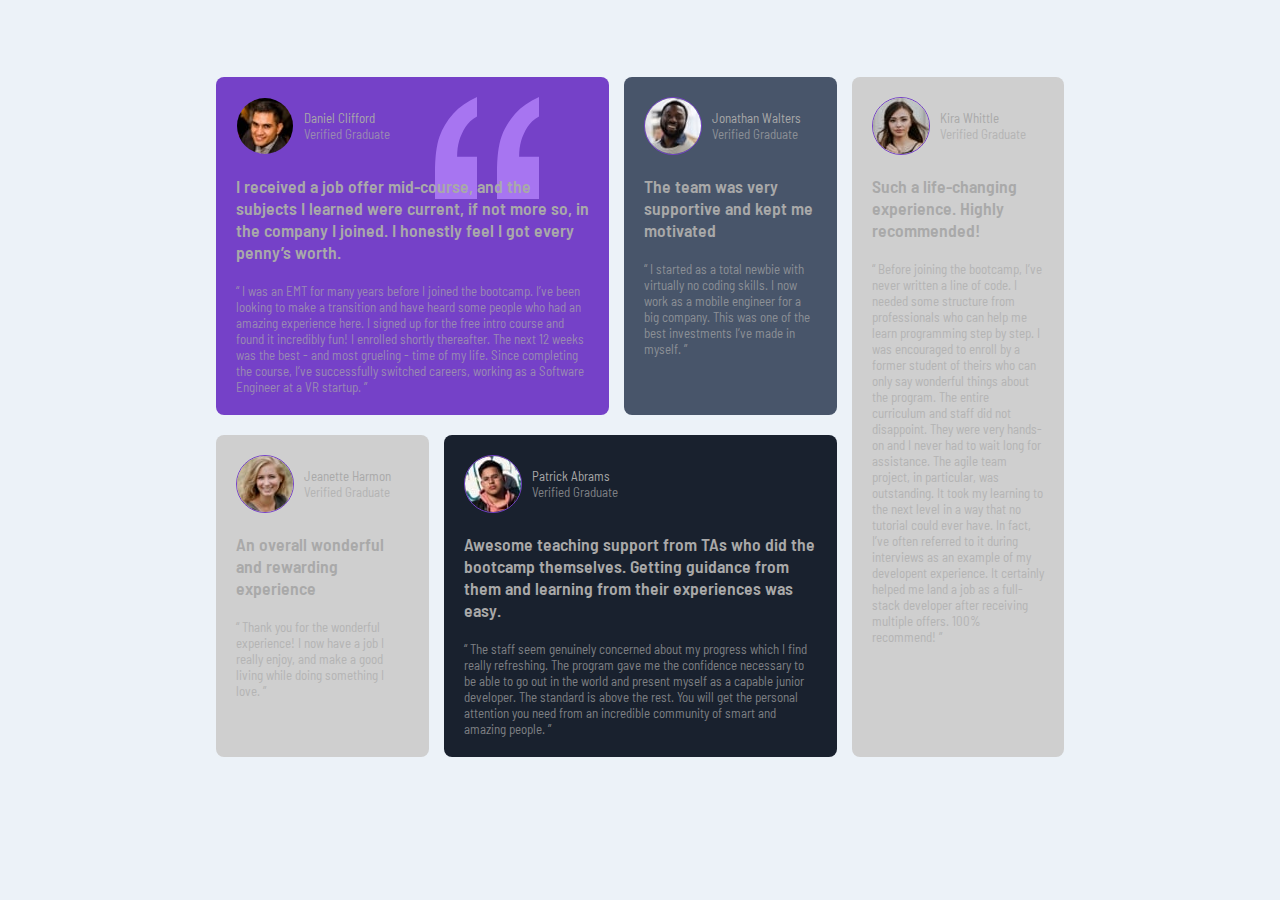
<file: index.html>
<!DOCTYPE html>
<html lang="en">
<head>
  <meta charset="UTF-8">
  <meta name="viewport" content="width=device-width, initial-scale=1.0"> <!-- displays site properly based on user's device -->

  <link rel="icon" type="image/png" sizes="32x32" href="./images/favicon-32x32.png">
  
  <title>Bolsanle Samuel</title>
  <link rel="stylesheet" href="style.css">
  <link rel="preconnect" href="https://fonts.googleapis.com">
<link rel="preconnect" href="https://fonts.gstatic.com" crossorigin>
<link href="https://fonts.googleapis.com/css2?family=Barlow+Semi+Condensed:wght@500;600&display=swap" rel="stylesheet">
</head>
<body>
    <div id="main-body">
        <div id="main-left">
            <div id="top-left">
             <div id="testi-1" class="grid">
                <img  id="quotemrk" src="./images/bg-pattern-quotation.svg" alt="squotation-image">
                <div class="headicon">
                    <img src="./images/image-daniel.jpg" alt="daniels Profile">
                    <div class="headicontxt">
                        <p class="name">Daniel Clifford</p>
                        <p>Verified Graduate</p>
                     </div>
                </div>
                             <h4>I received a job offer mid-course, and the subjects I learned were current, if not more so, 
                    in the company I joined. I honestly feel I got every penny’s worth.</h4>
                    <p> “ I was an EMT for many years before I joined the bootcamp. I’ve been looking to make a transition and have heard some 
                        people who had an  amazing experience here. I signed up for the free intro course and found it incredibly fun! 
                        I enrolled shortly  thereafter. The next 12 weeks was the best - and most grueling - time of my life. Since completing 
                         the course,  I’ve successfully switched careers, working as a Software Engineer at a VR startup. ”</p>
              </div>
             <div id="testi-2" class="grid">
                <div class="headicon">
                    <img src="./images/image-jonathan.jpg" alt="jonathan Profile">
                    <div class="headicontxt">
                        <p class="name">Jonathan Walters</p>
                        <p>Verified Graduate</p>
                     </div>
                </div>
                <h4>The team was very supportive and kept me motivated</h4>
                    <p>“ I started as a total newbie with virtually no coding skills. I now work as a mobile engineer 
                        for a big company. This was one of the best investments I’ve made in myself. ”
                      </p></div>
            </div>
            <div id="bottom-left">   
                 <div id="testi-3" class="grid">
                    <div class="headicon">
                        <img src="./images/image-jeanette.jpg" alt="Jeanette Profile">
                        <div class="headicontxt">
                            <p class="name">Jeanette Harmon</p>
                            <p>Verified Graduate</p>
                         </div>
                    </div>
                    <h4>An overall wonderful and rewarding experience
                    </h4>
                        <p>  “ Thank you for the wonderful experience! I now have a job I really enjoy, and make a good living 
                            while doing something I love. ”</p>
                </div>
                 <div id="testi-4" class="grid">
                    <div class="headicon">
                        <img src="./images/image-patrick.jpg" alt="Patrick Profile">
                        <div class="headicontxt">
                            <p class="name">Patrick Abrams</p>
                            <p>Verified Graduate</p>
                         </div>
                    </div>
                <h4> Awesome teaching support from TAs who did the bootcamp themselves. Getting guidance from them and 
                    learning from their experiences was easy.
                  </h4>
                    <p> 
                        “ The staff seem genuinely concerned about my progress which I find really refreshing. The program 
                        gave me the confidence necessary to be able to go out in the world and present myself as a capable 
                        junior developer. The standard is above the rest. You will get the personal attention you need from 
                        an incredible community of smart and amazing people. ”
                      </p>
                 </div>
            </div>
        </div>
        <div id="main-right" class="grid">
            <div class="headicon">
                <img src="./images/image-kira.jpg" alt="kira Profile">
                <div class="headicontxt">
                    <p class="name">Kira Whittle</p>
                    <p>Verified Graduate</p>
                 </div>
            </div>
            <h4> Such a life-changing experience. Highly recommended!</h4>
                <p> “ Before joining the bootcamp, I’ve never written a line of code. I needed some structure from 
                    professionals who can help me learn programming step by step. I was encouraged to enroll by a former 
                    student of theirs who can only say wonderful things about the program. The entire curriculum and staff 
                    did not disappoint. They were very hands-on and I never had to wait long for assistance. The agile team 
                    project, in particular, was outstanding. It took my learning to the next level in a way that no tutorial 
                    could ever have. In fact, I’ve often referred to it during interviews as an example of my developent 
                    experience. It certainly helped me land a job as a full-stack developer after receiving multiple offers. 
                    100% recommend! ”</p>
        </div>
    </div>
  
</body>
</html>
</file>
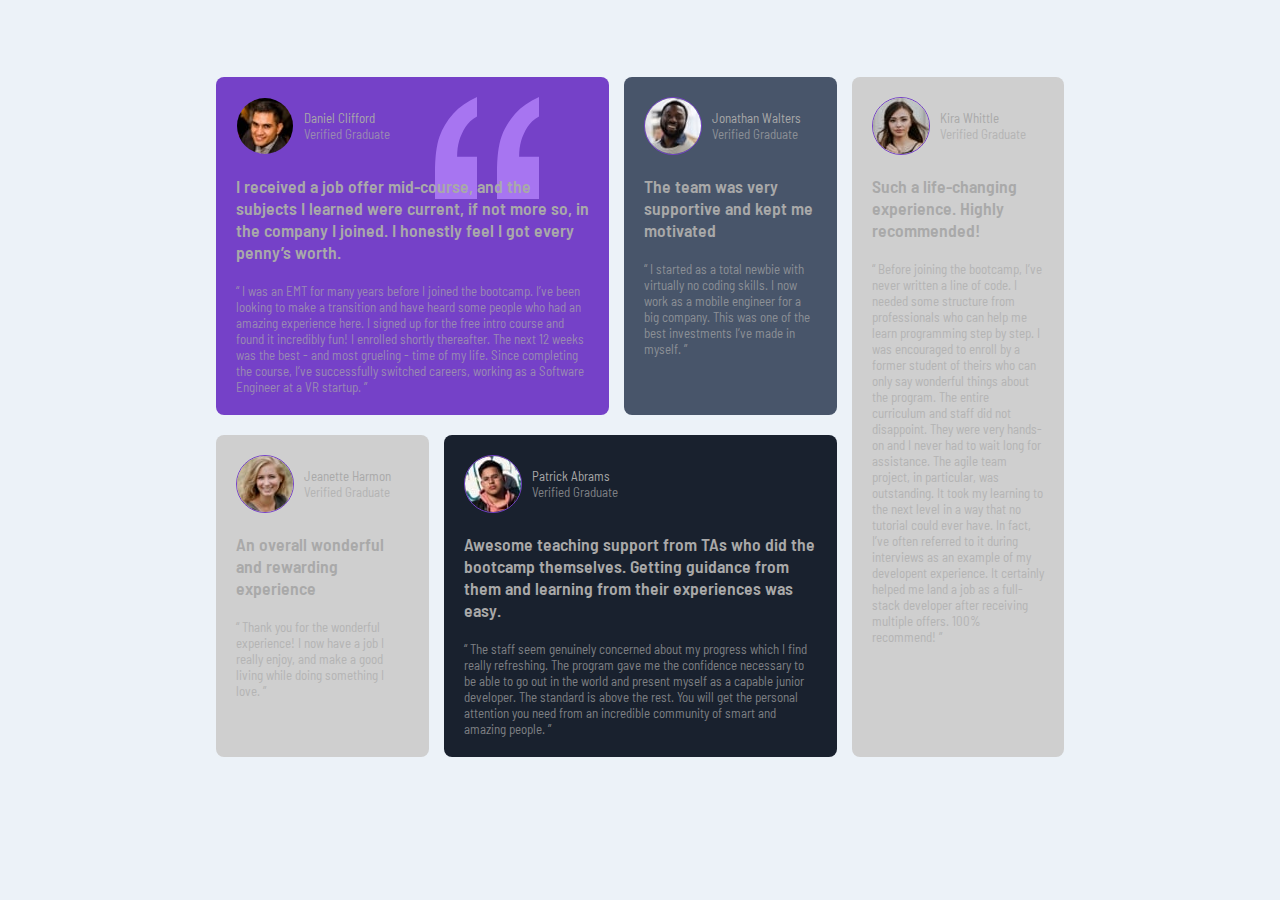
<file: index2.html>
<!DOCTYPE html>
<html lang="en">
<head>
  <meta charset="UTF-8">
  <meta name="viewport" content="width=device-width, initial-scale=1.0"> <!-- displays site properly based on user's device -->

  <link rel="icon" type="image/png" sizes="32x32" href="./images/favicon-32x32.png">
  
  <title>Bolsanle Samuel</title>
  <link rel="stylesheet" href="style.css">
  <link rel="preconnect" href="https://fonts.googleapis.com">
<link rel="preconnect" href="https://fonts.gstatic.com" crossorigin>
<link href="https://fonts.googleapis.com/css2?family=Barlow+Semi+Condensed:wght@500;600&display=swap" rel="stylesheet">
</head>
<body>
    <div id="main-body">
        <div id="main-left">
            <div id="top-left">
             <div id="testi-1" class="grid">
                <img  id="quotemrk" src="./images/bg-pattern-quotation.svg" alt="squotation-image">
                <div class="headicon">
                    <img src="./images/image-daniel.jpg" alt="daniels Profile">
                    <div class="headicontxt">
                        <p class="name">Daniel Clifford</p>
                        <p>Verified Graduate</p>
                     </div>
                </div>
                             <h4>I received a job offer mid-course, and the subjects I learned were current, if not more so, 
                    in the company I joined. I honestly feel I got every penny’s worth.</h4>
                    <p> “ I was an EMT for many years before I joined the bootcamp. I’ve been looking to make a transition and have heard some 
                        people who had an  amazing experience here. I signed up for the free intro course and found it incredibly fun! 
                        I enrolled shortly  thereafter. The next 12 weeks was the best - and most grueling - time of my life. Since completing 
                         the course,  I’ve successfully switched careers, working as a Software Engineer at a VR startup. ”</p>
              </div>
             <div id="testi-2" class="grid">
                <div class="headicon">
                    <img src="./images/image-jonathan.jpg" alt="jonathan Profile">
                    <div class="headicontxt">
                        <p class="name">Jonathan Walters</p>
                        <p>Verified Graduate</p>
                     </div>
                </div>
                <h4>The team was very supportive and kept me motivated</h4>
                    <p>“ I started as a total newbie with virtually no coding skills. I now work as a mobile engineer 
                        for a big company. This was one of the best investments I’ve made in myself. ”
                      </p></div>
            </div>
            <div id="bottom-left">   
                 <div id="testi-3" class="grid">
                    <div class="headicon">
                        <img src="./images/image-jeanette.jpg" alt="Jeanette Profile">
                        <div class="headicontxt">
                            <p class="name">Jeanette Harmon</p>
                            <p>Verified Graduate</p>
                         </div>
                    </div>
                    <h4>An overall wonderful and rewarding experience
                    </h4>
                        <p>  “ Thank you for the wonderful experience! I now have a job I really enjoy, and make a good living 
                            while doing something I love. ”</p>
                </div>
                 <div id="testi-4" class="grid">
                    <div class="headicon">
                        <img src="./images/image-patrick.jpg" alt="Patrick Profile">
                        <div class="headicontxt">
                            <p class="name">Patrick Abrams</p>
                            <p>Verified Graduate</p>
                         </div>
                    </div>
                <h4> Awesome teaching support from TAs who did the bootcamp themselves. Getting guidance from them and 
                    learning from their experiences was easy.
                  </h4>
                    <p> 
                        “ The staff seem genuinely concerned about my progress which I find really refreshing. The program 
                        gave me the confidence necessary to be able to go out in the world and present myself as a capable 
                        junior developer. The standard is above the rest. You will get the personal attention you need from 
                        an incredible community of smart and amazing people. ”
                      </p>
                 </div>
            </div>
        </div>
        <div id="main-right" class="grid">
            <div class="headicon">
                <img src="./images/image-kira.jpg" alt="kira Profile">
                <div class="headicontxt">
                    <p class="name">Kira Whittle</p>
                    <p>Verified Graduate</p>
                 </div>
            </div>
            <h4> Such a life-changing experience. Highly recommended!</h4>
                <p> “ Before joining the bootcamp, I’ve never written a line of code. I needed some structure from 
                    professionals who can help me learn programming step by step. I was encouraged to enroll by a former 
                    student of theirs who can only say wonderful things about the program. The entire curriculum and staff 
                    did not disappoint. They were very hands-on and I never had to wait long for assistance. The agile team 
                    project, in particular, was outstanding. It took my learning to the next level in a way that no tutorial 
                    could ever have. In fact, I’ve often referred to it during interviews as an example of my developent 
                    experience. It certainly helped me land a job as a full-stack developer after receiving multiple offers. 
                    100% recommend! ”</p>
        </div>
    </div>
  
</body>
</html>
</file>
<file: style.css>
* {
    box-sizing: border-box;
    margin: 0;
    padding: 0;
}

body {
     background-color: #ecf2f8;
     font-family: 'Barlow Semi Condensed', sans-serif;
}

#main-body {
    padding: 6% 2%;
    color: darkgrey;
    font-size: 13px;
}

#testi-1{
    background-color: #7541c8;
    position: relative;

} 
#quotemrk {
  position: absolute;
  right: 70px;

}

#testi-2 {
   background-color: #48556a;
}
#testi-3 {
    background-color:#cfcfcf;
}
#testi-4 {
    background-color:#19212e;
}
#main-right {
    background-color:#cfcfcf;
}
.grid {
    margin-bottom: 20px;
    padding: 20px;
    border-radius: 8px;
    box-shadow: 1px 2px 7px 2px(0,0,0,0.3);
}
.headicon {
  display: flex;
  align-items: center;
  margin-bottom: 20px;
}
.headicon img{
  border-radius: 50px;
  margin-right: 10px;
  border: 1px solid #7541c8;
}
.grid h4{
  margin-bottom: 20px;
  font-size: 1.1rem;
  font-weight: 600;
  position: relative;
}
.grid p{
  opacity: 70%;
}
.headicontxt .name {
  opacity: 100%;
  font-weight: 1.2rem;
}


@media (min-width: 576px){
  #main-body{
    display:flex;
    max-width:900px;
    margin: 0 auto;

  }
  #main-right{
    flex-basis: 25%;
  }
  #main-left{
    display:flex;
    flex-direction:column;
    flex-basis: 75%;
  }
  #main-left .grid{
    margin-right: 15px;
  }
  #top-left{
    display: flex;
    flex-basis:50%;
  }
  #bottom-left{
    display: flex;
    flex-basis: 50%;
  }
  #testi-1{
    flex-basis: 65%;
}
#testi-2 {
    flex-basis: 35%;
}
#testi-3 {
    flex-basis: 35%;
}
#testi-4 {
    flex-basis: 65%;

}
}
</file>
